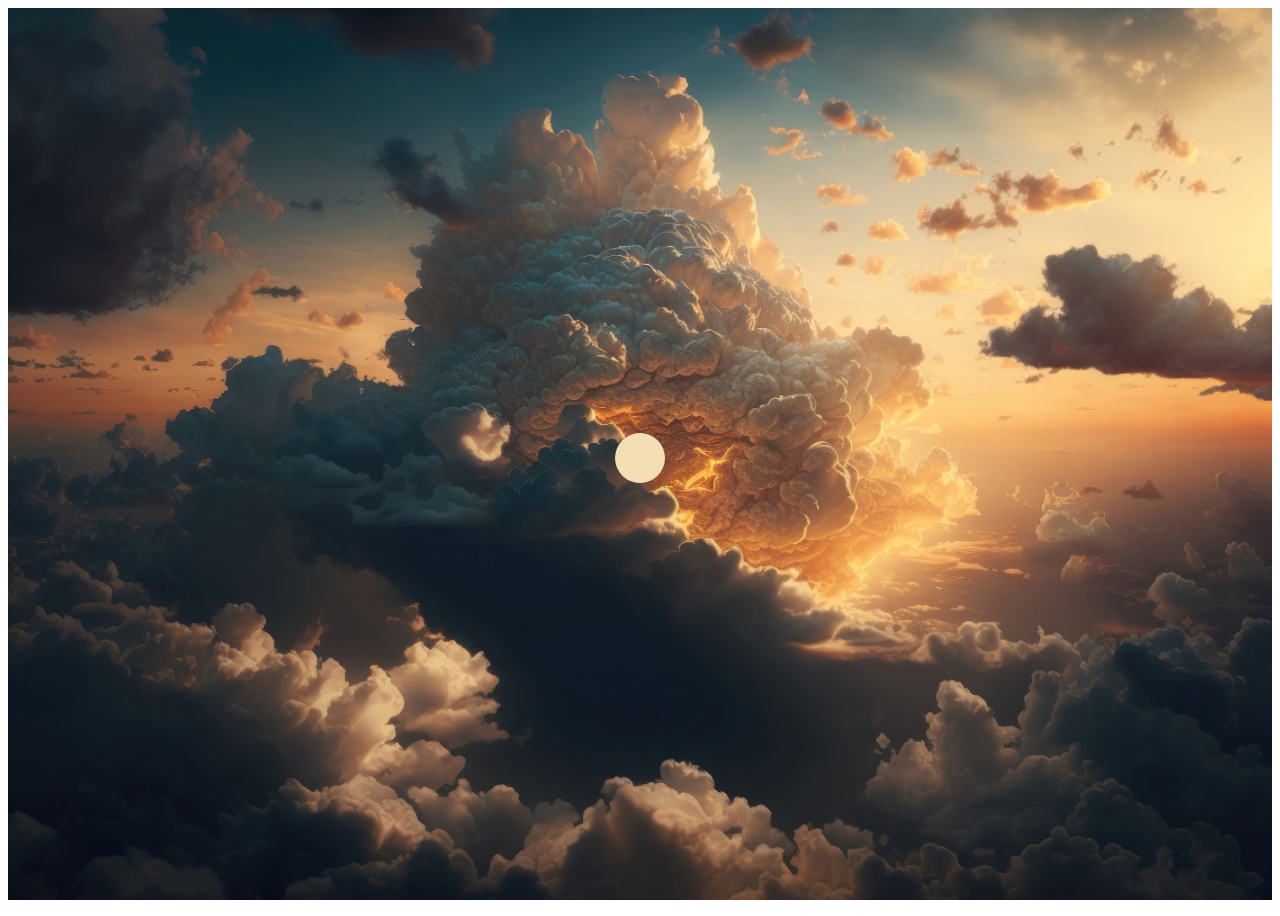
<file: Codes Library/circle/index.html>
<!DOCTYPE html>
<html lang="en">
<head>
    <meta charset="UTF-8">
    <meta name="viewport" content="width=device-width, initial-scale=1.0">
    <link rel="stylesheet" type="text/css" href="style.css" />
    <title>Document</title>
</head>
<body> 
    <main class="background">
    <div class="circle"></div>
    </main>
</body>
</html>
</file>
<file: Codes Library/circle/style.css>
.background {
    background: url('sky.jpg') no-repeat center center fixed;
    background-size: cover;
    display: flex;
    align-items: center;
    justify-content: center;
    height: 100vh;
    color: black;
}
.circle {
    width: 50px;
    height: 50px;
    border-radius: 50%;
    background-color: wheat;
    position: relative;
    animation: bounce 300ms alternate infinite cubic-bezier(.2, .65, .6, 1);
  }
@keyframes bounce {
    from {
      transform: translateY(0px);
    }
    to {
      transform: translateY(-20px);
    }
  }
</file>
